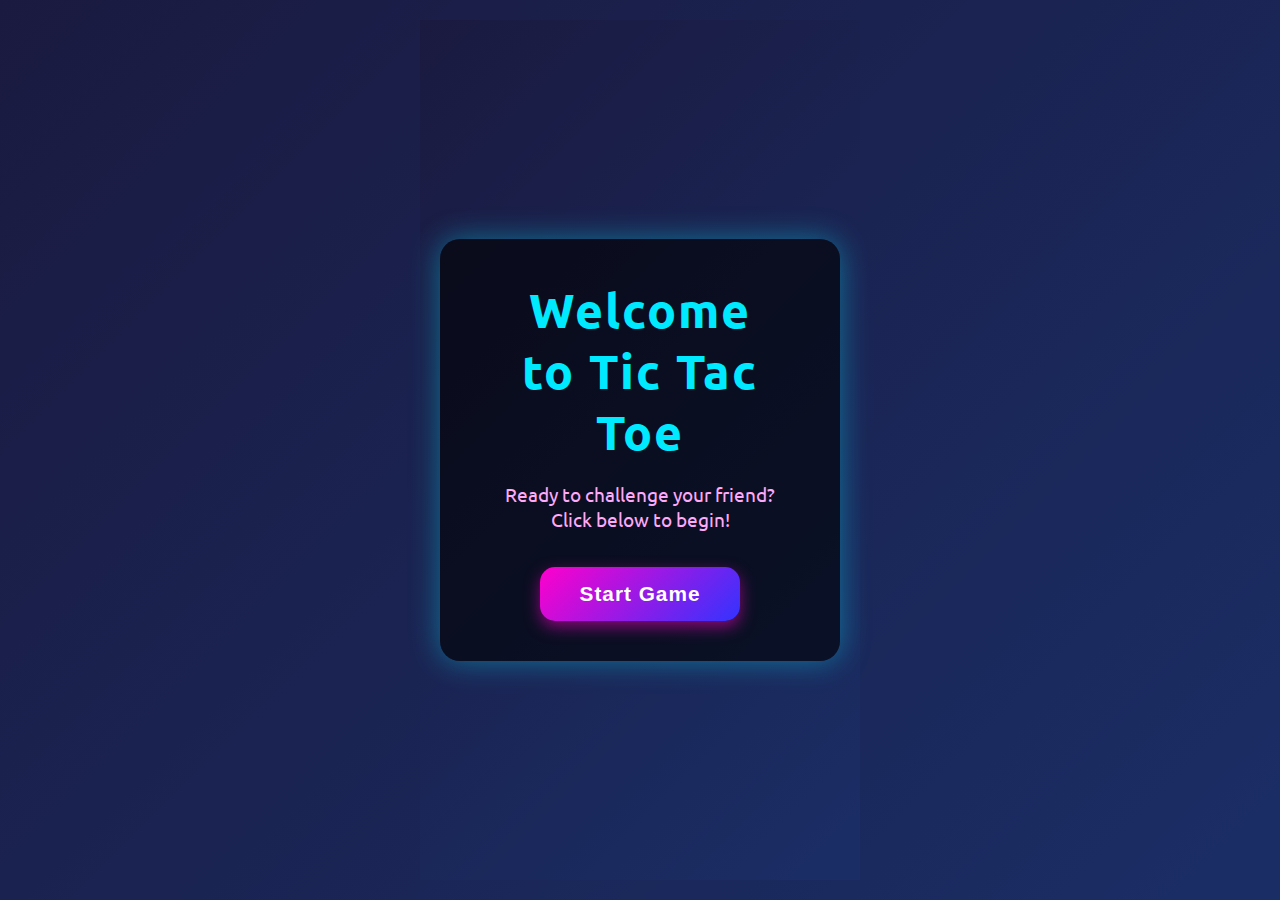
<file: home.html>
<!DOCTYPE html>
<html lang="en">

<head>
    <meta charset="UTF-8" />
    <meta name="viewport" content="width=device-width, initial-scale=1" />
    <title>Tic Tac Toe - Home</title>
    <link rel="stylesheet" href="homecss.css" />
</head>

<body>
    <div class="home-container">
        <h1>Welcome to Tic Tac Toe</h1>
        <p>Ready to challenge your friend? Click below to begin!</p>
        <!-- Changed from <a> tag to button -->
        <button id="start-game-btn" class="start-btn">Start Game</button>
    </div>

    <script>
        document.getElementById('start-game-btn').addEventListener('click', function() {
            window.location.href = 'index.html'; // navigate to your game page
        });
    </script>
</body>

</html>
</file>
<file: homecss.css>
@import url('https://fonts.googleapis.com/css2?family=Ubuntu:wght@400;700&display=swap');
* {
    margin: 0;
    padding: 0;
    box-sizing: border-box;
}

body,
html {
    height: 100%;
    font-family: 'Ubuntu', sans-serif;
    background: linear-gradient(135deg, #1a1a40, #1a2e66);
    color: #ffffff;
    display: flex;
    justify-content: center;
    align-items: center;
    padding: 20px;
    text-align: center;
}

.home-container h1 {
    font-size: 3rem;
    margin-bottom: 20px;
    color: #00eaff;
    /* changed from #fffd91 to cyan */
    letter-spacing: 2px;
}

.home-container p {
    font-size: 1.2rem;
    margin-bottom: 35px;
    color: #ffa9f9;
    /* pink, kept for contrast */
}

.home-container {
    background: rgba(0, 0, 0, 0.6);
    padding: 40px 60px;
    border-radius: 20px;
    box-shadow: 0 0 30px rgba(0, 234, 255, 0.4);
    max-width: 400px;
    width: 100%;
}

.start-btn {
    background: linear-gradient(135deg, #ff00cc, #3333ff);
    color: white;
    border: none;
    padding: 15px 40px;
    font-size: 1.3rem;
    font-weight: 700;
    border-radius: 15px;
    cursor: pointer;
    transition: all 0.3s ease;
    box-shadow: 0 6px 15px rgba(255, 0, 204, 0.5);
    letter-spacing: 1px;
}

.start-btn:hover {
    background: linear-gradient(135deg, #3333ff, #ff00cc);
    transform: scale(1.08);
    box-shadow: 0 8px 25px rgba(255, 0, 204, 0.8);
}

@media (max-width: 480px) {
    .home-container {
        padding: 30px 20px;
    }
    .home-container h1 {
        font-size: 2.2rem;
    }
    .home-container p {
        font-size: 1rem;
        margin-bottom: 25px;
    }
    .start-btn {
        padding: 12px 30px;
        font-size: 1.1rem;
    }
}
</file>
